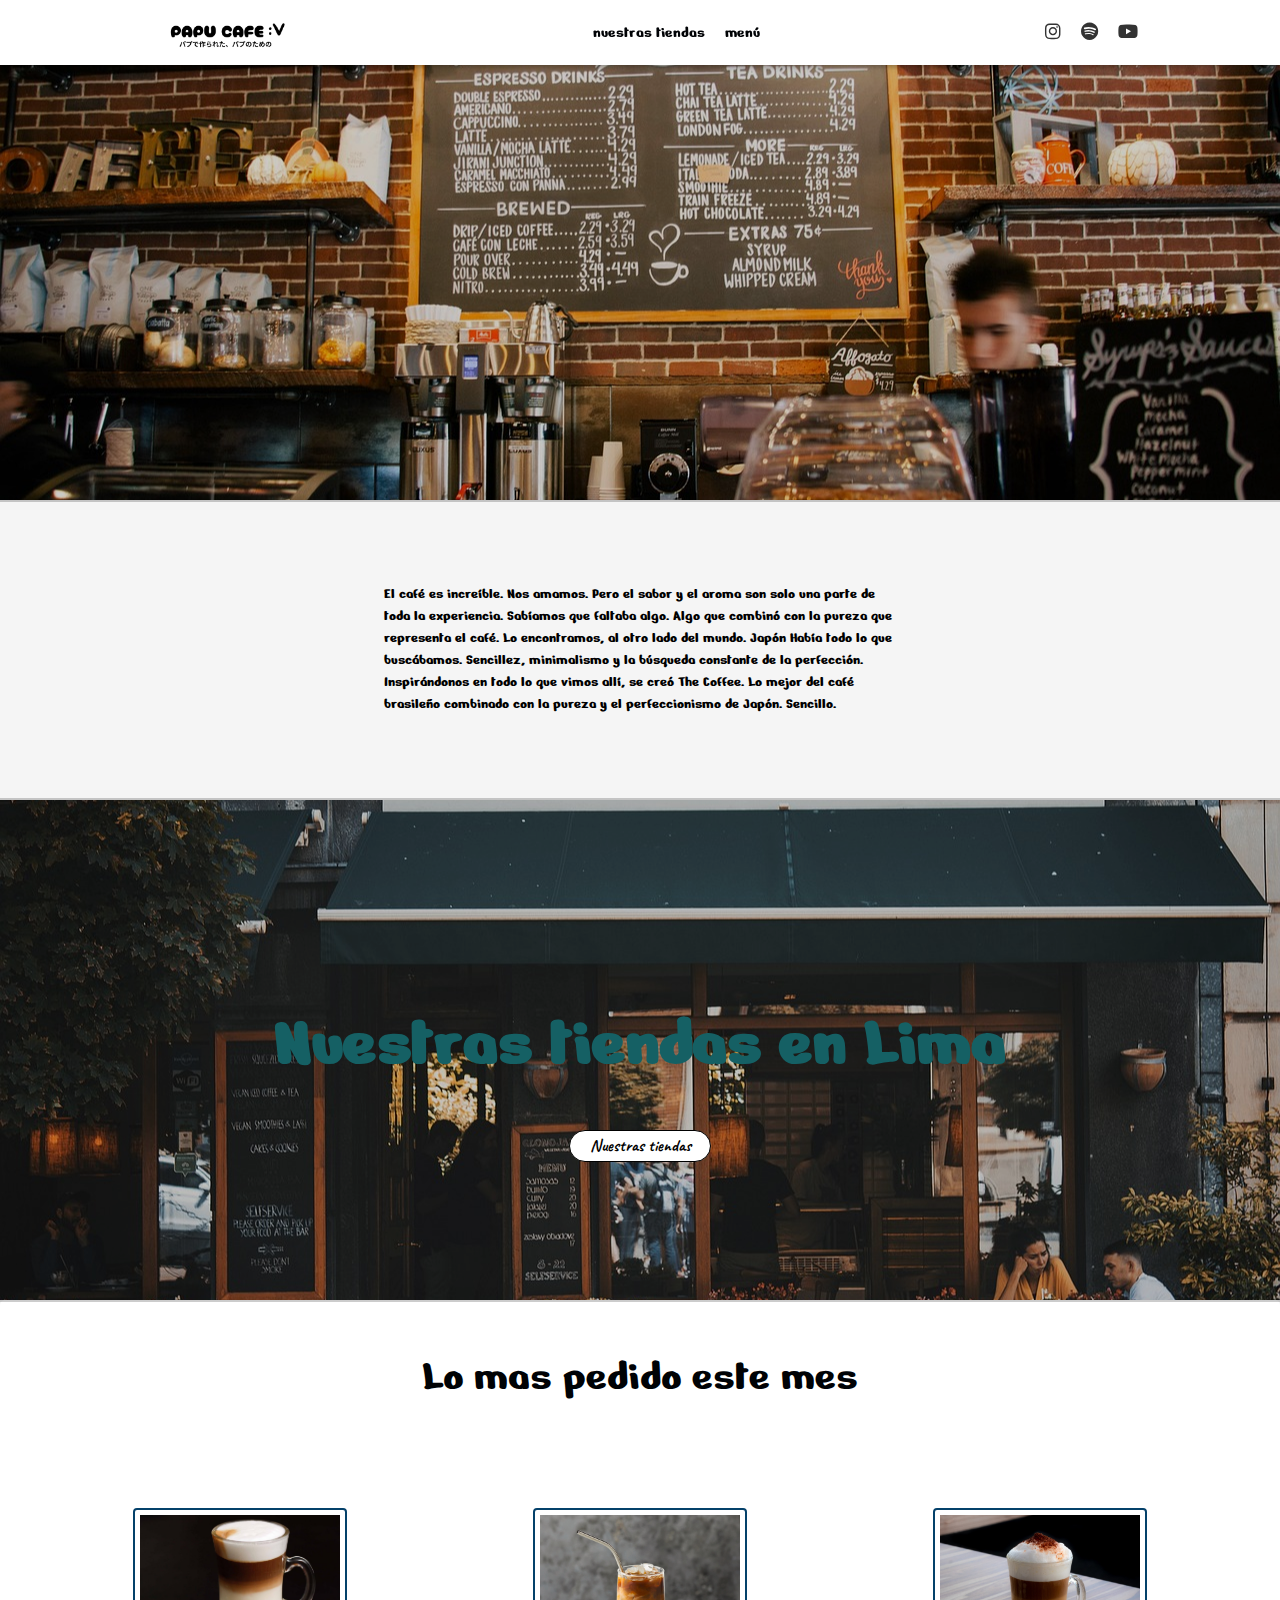
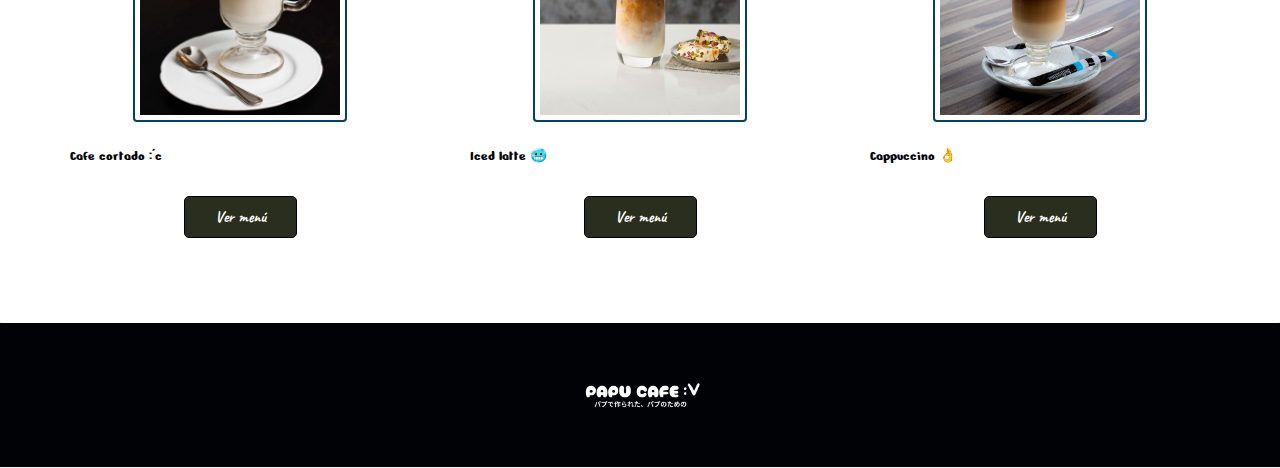
<file: index.html>
<!DOCTYPE html>
<html lang="en">
<head>
    <meta charset="UTF-8">
    <meta name="viewport" content="width=device-width, initial-scale=1.0">
    <title>PAPU CAFE :V</title>
    <link rel="stylesheet" href="css/index.css">
    <link rel="stylesheet" href="css/all.css">
    <link href="https://fonts.googleapis.com/css2?family=Caveat:wght@400..700&family=Londrina+Sketch&family=Nerko+One&family=Pacifico&display=swap" rel="stylesheet">
    <link rel="icon" type="image/png" href="imagen/dospuntosV.png" />
</head>
<body>
    <header>
      <div class="logo">
        <a href="index.html">
            <img src="imagen/papu_logo.png" alt="Tu Logotipo">
        </a>
    </div>
        <nav>
            <ul>
                <li><a href="index_03.html"></i>nuestras tiendas</a></li>
                <li><a href="index_02.html">menú</a></li>
                               
            </ul>
        </nav>
        <div class="iconos">
            <a href="https://www.instagram.com/?hl=es" target="_blank"><i class="fa-brands fa-instagram"></i></a>
            <a href="https://open.spotify.com/playlist/6SJxifEyrR3HuWF22O6WUC?si=e55-a5lMQN65uJ_T0eyupA&pi=JZy3ovWfQiCTk" target="_blank"><i class="fa-brands fa-spotify"></i></a>
            <a href="https://www.youtube.com/@LaRoroNetworkOficial" target="_blank"><i class="fa-brands fa-youtube"></i></a>
        </div>
    </header>
    <main>

        <section class="principal">
            <div class="contenidouno">                
        </section>
  

        <section class="banner">
            <div class="parrafo">
                <h5>El café es increíble. Nos amamos. Pero el sabor y el aroma son solo una parte de toda la experiencia. Sabíamos que faltaba algo. Algo que combinó con la pureza que representa el café. Lo encontramos, al otro lado del mundo. Japón Había todo lo que buscábamos. Sencillez, minimalismo y la búsqueda constante de la perfección. Inspirándonos en todo lo que vimos allí, se creó The Coffee. Lo mejor del café brasileño combinado con la pureza y el perfeccionismo de Japón. Sencillo.</h5>
              </div>
            </div>

        </section>

        <section class="wawa">
          <div class="contenidouno">
              <h1>Nuestras tiendas en Lima</h1>
              <div class="botones_1">
                <a href="index_03.html" class="buttones">Nuestras tiendas</a>
          </div>
      </section>
    




      <section class="galeria">
        <h1>Lo mas pedido este mes</h1>
      

        <div class="contenidotres">
          
          <div class="columna">
            <img src="imagen/cafe-cortado.jpg" alt="Imagen 1">
            <p>
              Cafe cortado :'c
            </p>
            <a href="index_02.html">
              Ver menú</a>
          </div>
    
          <div class="columna">
            <img src="imagen/iced_lated.jpeg" alt="Imagen 2">
            <p>
              Iced latte 🥶
            </p>
            <a href="index_02.html">
              Ver menú</a>
          </div>
   
          <div class="columna">
            <img src="imagen/cappuccino-3854326_1280.jpg" alt="Imagen 3">
            <p>
              Cappuccino 👌
            </p>
            <a href="index_02.html">
               Ver menú</a>
          </div>
          
      </div>
     </section>

    </main>

    <footer class="footer">
        <div class="filas">
          <img src="imagen/papu2.png" alt="">
        </div>
        
          </div>
        </div>
</body>
</html>
</file>
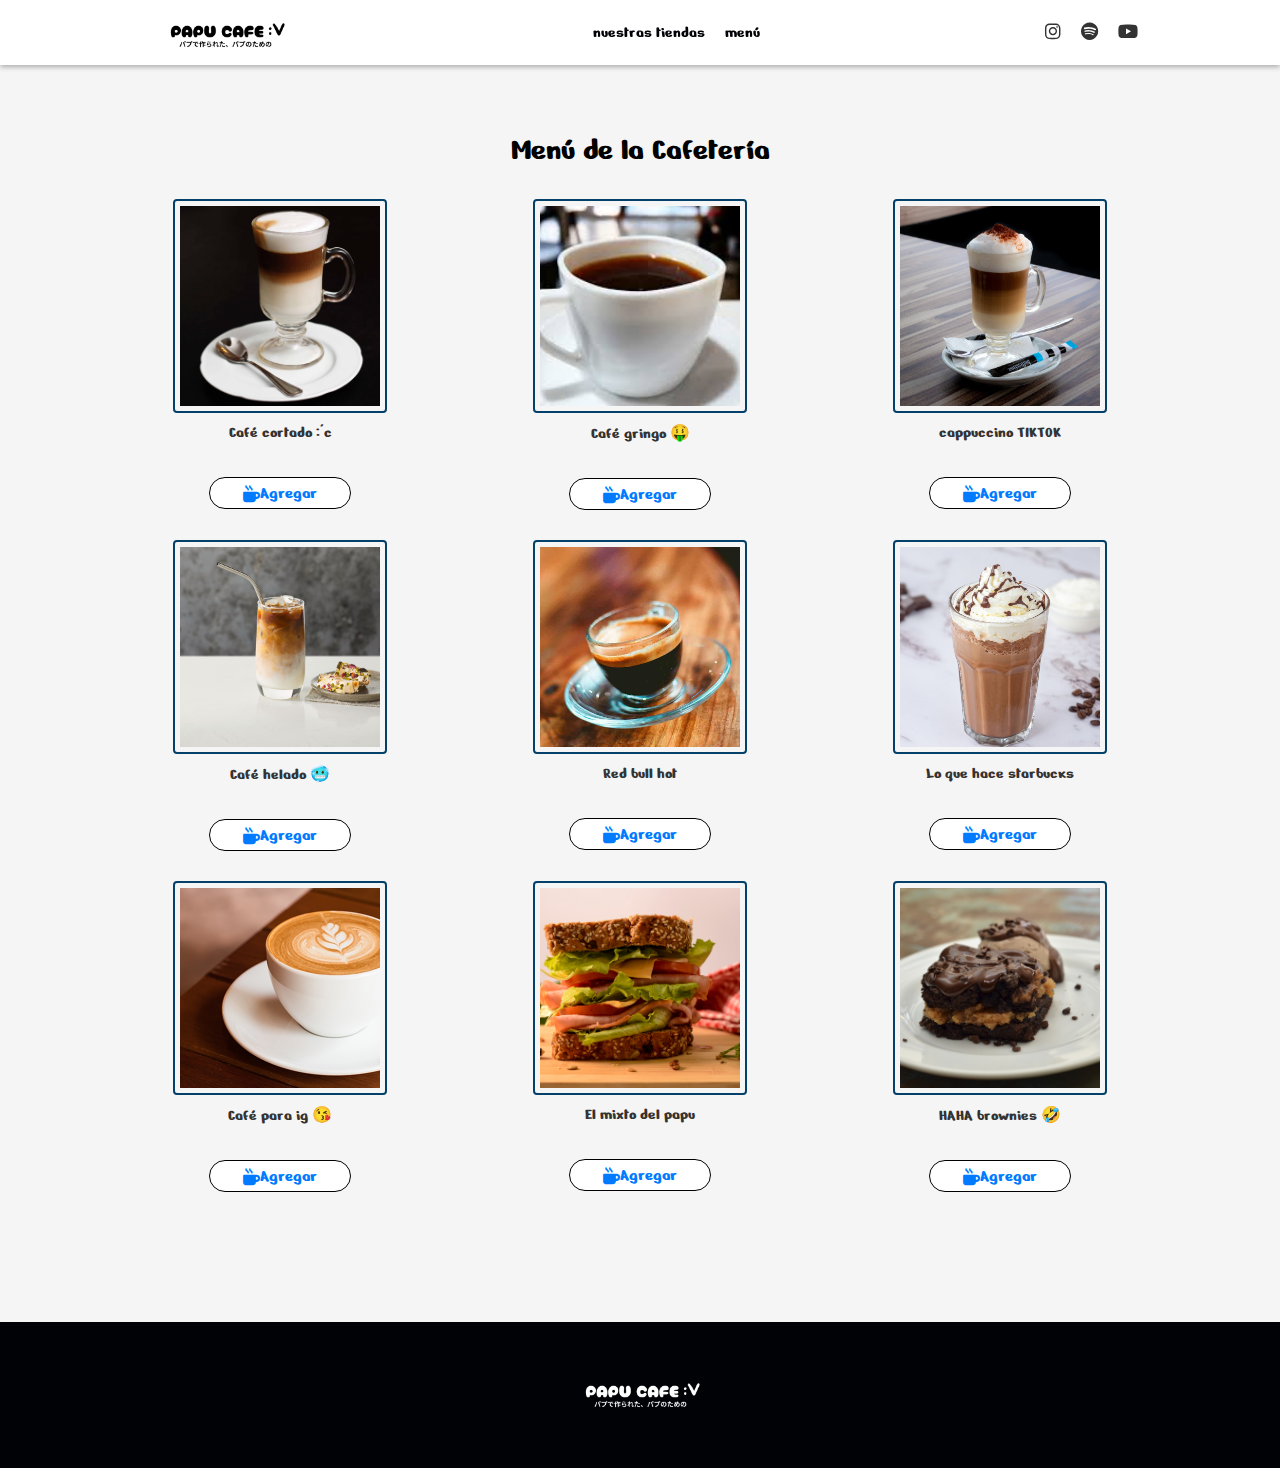
<file: index_02.html>
<!DOCTYPE html>
<html lang="en">
<head>
    <meta charset="UTF-8">
    <meta name="viewport" content="width=device-width, initial-scale=1.0">
    <title>Menú del papu :V</title>
    <link rel="stylesheet" href="css/index_02.css">
    <link rel="stylesheet" href="css/all.css">
    <link href="https://fonts.googleapis.com/css2?family=Caveat:wght@400..700&family=Londrina+Sketch&family=Nerko+One&family=Pacifico&display=swap" rel="stylesheet">
    <link rel="icon" type="image/png" href="imagen/dospuntosV.png" />
</head>
<body>
  <header>
    <div class="logo">
      <a href="index.html">
          <img src="imagen/papu_logo.png" alt="Tu Logotipo">
      </a>
  </div>
      <nav>
          <ul>
              <li><a href="index_03.html"></i>nuestras tiendas</a></li>
              <li><a href="index_02.html">menú</a></li>
                             
          </ul>
      </nav>
      <div class="iconos">
          <a href="https://www.instagram.com/?hl=es" target="_blank"><i class="fa-brands fa-instagram"></i></a>
          <a href="https://open.spotify.com/playlist/6SJxifEyrR3HuWF22O6WUC?si=e55-a5lMQN65uJ_T0eyupA&pi=JZy3ovWfQiCTk" target="_blank"><i class="fa-brands fa-spotify"></i></a>
          <a href="https://www.youtube.com/@LaRoroNetworkOficial" target="_blank"><i class="fa-brands fa-youtube"></i></a>
      </div>
  </header>  


    <main>
      <section class="menu-cafeteria">
        <h1>Menú de la Cafetería</h1>
        <div class="contenidotres">
            <!-- Columna 1 -->
            <div class="columna">
                <img src="imagen/cafe-cortado.jpg" alt="Café cortado">
                <p>Café cortado :'c</p>
                <div class="botones">
                <a href="enlace1.html" class="button"><i class="fa-solid fa-mug-hot"></i>Agregar</a>
              </div>
            </div>
            <!-- Columna 2 -->
            <div class="columna">
              <img src="imagen/americano.jpg" alt="Café cortado">
              <p>Café gringo 🤑</p>
              <div class="botones">
              <a href="enlace1.html" class="button"><i class="fa-solid fa-mug-hot"></i>Agregar</a>
            </div>
          </div>
            <!-- Columna 3 -->
            <div class="columna">
              <img src="imagen/cappuccino-3854326_1280.jpg" alt="Café cortado">
              <p>cappuccino TIKTOK</p>
              <div class="botones">
              <a href="enlace1.html" class="button"><i class="fa-solid fa-mug-hot"></i>Agregar</a>
            </div>
          </div>
          <!-- Columna 4 -->
          <div class="columna">
            <img src="imagen/iced_lated.jpeg" alt="Café cortado">
            <p>Café helado 🥶</p>
            <div class="botones">
            <a href="enlace1.html" class="button"><i class="fa-solid fa-mug-hot"></i>Agregar</a>
          </div>
        </div>
        <!-- Columna 5 -->
        <div class="columna">
          <img src="imagen/espresso.jpg" alt="Café cortado">
          <p>Red bull hot</p>
          <div class="botones">
          <a href="enlace1.html" class="button"><i class="fa-solid fa-mug-hot"></i>Agregar</a>
        </div>
      </div>
      <!-- Columna 6 -->
      <div class="columna">
        <img src="imagen/frappuccino.jpg" alt="Café cortado">
        <p>Lo que hace starbucks</p>
        <div class="botones">
        <a href="enlace1.html" class="button"><i class="fa-solid fa-mug-hot"></i>Agregar</a>
      </div>
    </div>
    <!-- Columna 7 -->
    <div class="columna">
      <img src="imagen/latte.jpg" alt="Café cortado">
      <p>Café para ig 😘</p>
      <div class="botones">
      <a href="enlace1.html" class="button"><i class="fa-solid fa-mug-hot"></i>Agregar</a>
    </div>
  </div>
  <!-- Columna 8 -->
    <div class="columna">
    <img src="imagen/sandwich-5707372_1280.jpg" alt="Café cortado">
    <p>El mixto del papu</p>
    <div class="botones">
    <a href="enlace1.html" class="button"><i class="fa-solid fa-mug-hot"></i>Agregar</a>
  </div>
</div>
<!-- Columna 9 -->
   <div class="columna">
  <img src="imagen/sweets-4367905_1280.jpg" alt="Café cortado">
  <p>HAHA brownies 🤣</p>
  <div class="botones">
  <a href="enlace1.html" class="button"><i class="fa-solid fa-mug-hot"></i>Agregar</a>
</div>
</div>
 </main>

 <!-- footer -->

        <footer class="footer">
          <div class="filas">
            <img src="imagen/papu2.png" alt="">
          </div>
    
</body>
</html>
</file>
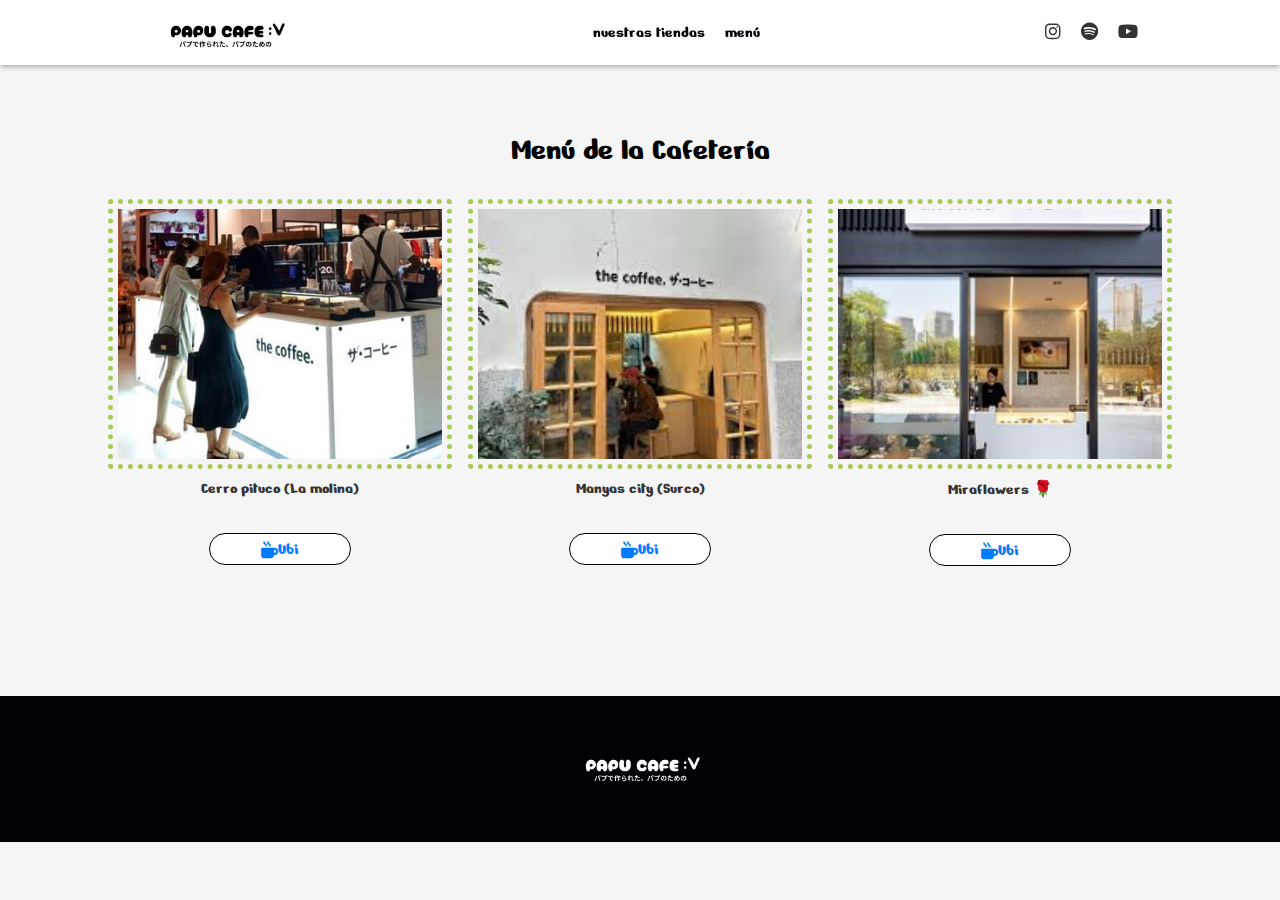
<file: index_03.html>
<!DOCTYPE html>
<html lang="en">
<head>
    <meta charset="UTF-8">
    <meta name="viewport" content="width=device-width, initial-scale=1.0">
    <title>Tiendas papus :V</title>
    <link rel="stylesheet" href="css/index_03.css">
    <link rel="stylesheet" href="css/all.css">
    <link href="https://fonts.googleapis.com/css2?family=Caveat:wght@400..700&family=Londrina+Sketch&family=Nerko+One&family=Pacifico&display=swap" rel="stylesheet">
    <link rel="icon" type="image/png" href="imagen/dospuntosV.png" />
</head>
<body>
  <header>
    <div class="logo">
      <a href="index.html">
          <img src="imagen/papu_logo.png" alt="Tu Logotipo">
      </a>
  </div>
      <nav>
          <ul>
              <li><a href="index_03.html"></i>nuestras tiendas</a></li>
              <li><a href="index_02.html">menú</a></li>
                             
          </ul>
      </nav>
      <div class="iconos">
          <a href="https://www.instagram.com/?hl=es" target="_blank"><i class="fa-brands fa-instagram"></i></a>
          <a href="https://open.spotify.com/playlist/6SJxifEyrR3HuWF22O6WUC?si=e55-a5lMQN65uJ_T0eyupA&pi=JZy3ovWfQiCTk" target="_blank"><i class="fa-brands fa-spotify"></i></a>
          <a href="https://www.youtube.com/@LaRoroNetworkOficial" target="_blank"><i class="fa-brands fa-youtube"></i></a>
      </div>
  </header>  


    <main>
      <section class="menu-cafeteria">
        <h1>Menú de la Cafetería</h1>
        <div class="contenidotres">
            <!-- Columna 1 -->
            <div class="columna">
                <img src="imagen/san isidro.jpg" alt="Café cortado">
                <p>Cerro pituco (La molina)</p>
                <div class="botones">
                <a href="enlace1.html" class="button"><i class="fa-solid fa-mug-hot"></i>Ubi</a>
              </div>
            </div>
            <!-- Columna 2 -->
            <div class="columna">
              <img src="imagen/surco.jpg"Café cortado">
              <p>Manyas city (Surco)</p>
              <div class="botones">
              <a href="enlace1.html" class="button"><i class="fa-solid fa-mug-hot"></i>Ubi</a>
            </div>
          </div>
            <!-- Columna 3 -->
            <div class="columna">
              <img src="imagen/miraflores.jpg" alt="Café cortado">
              <p>Miraflawers 🌹</p>
              <div class="botones">
              <a href="enlace1.html" class="button"><i class="fa-solid fa-mug-hot"></i>Ubi</a>
            </div>
          </div>
 </main>

 <!-- footer -->

        <footer class="footer">
          <div class="filas">
            <img src="imagen/papu2.png" alt="">
          </div>
    
</body>
</html>
</file>
<file: css/index.css>
*{
    margin: 0;
    padding: 0;
}

header {
    display: flex;
    justify-content: space-around;
    align-items: center;
    background-color: #FFFFFF;
    box-shadow: 0px 2px 5px rgba(0, 0, 0, 0.3);
    position: fixed;
    top: 0;
    width: 100%;
    height: 65px;
    z-index: 999;
}

nav ul {
    font-family: "Nerko One", cursive;
  font-weight: 400;
  font-style: normal;
    display: flex;
    list-style: none;
    margin: 0;
    padding: 0;
}

nav li {
    margin: 0 10px;
    
}

nav li a{
    color: #000205;
    text-decoration: none;
}

nav li a:hover{
    text-decoration: underline;
}


.logo{
    padding: 0 15px;
}
.logo img{
    width: 155px;
    height: auto;
}

.iconos {
    display: flex;
    
}

.iconos a {
    margin: 0 10px;
    color: #333;
    font-size: 18px;
}
.iconos a:hover {
    transform: scale(1.2); 
    transition: transform 0.3s; 
}


.banner {
    background-size: cover;
    background-position: center;
    height: 300px; 
    display: flex;
    align-items: center;
    justify-content: center;
}

.botones {
  display: flex;
  justify-content:center;
  margin-top: 15px;

}

.button {
  font-weight: 700;
    font-size: 17px;
    line-height: 24px;
    min-width: 110px;
    height: 30px;
    display: inline-flex;
    align-items: center;
    justify-content: center;
    border: 1px solid #000;
    color: #000;
    background: #fff;
    transition: all .25s ease-in-out;
    margin-top: 30px;
    border-radius: 20px;
    text-decoration: none;
    cursor: pointer;
    padding: 0 15px;
    font-family: "Caveat", cursive;
  font-optical-sizing: auto;
  font-weight: 700;
  font-style: normal
}

.button:hover {
  background-color: #000;
  color: #FFFFFF;
  padding: 0 15px;
  text-align: center;
  text-decoration: none;
  border-radius: 20px;
  font-size: 17px;
  margin: 0 30px;
}


.parrafo {
    color: #000;
    font-size: .8rem;
    line-height: 1.6rem;
    font-weight: 300;
}

.parrafo h5{
    max-width: 40vw;
    display: inline-block;
    text-align: left;
    font-size: 15px;
    line-height: 22px;
    font-family: "Nerko One", cursive;
  font-weight: 400;
  font-style: normal;
}


.principal {
  background-image: url('../imagen/cafe-1869656_1280.jpg');
  background-size: cover;
  background-position: center;
  height: 500px;
  display: flex;
  align-items: center;
  justify-content: center;
}



.wawa {
  background-image: url('../imagen/street-cafe-4472312_1280.jpg');
  background-size: cover;
  background-position: center;
  height: 500px; 
  display: flex;
  align-items: center;
  justify-content: center;
  font-family: "Nerko One", cursive;
  font-weight: 400;
  font-style: normal;
 font-size: 35px;
}


.botones_1 {
  display: flex;
  justify-content:center;
  margin-top: 15px;

}

.buttones {
  font-weight: 700;
    font-size: 17px;
    line-height: 24px;
    min-width: 110px;
    height: 30px;
    display: inline-flex;
    align-items: center;
    justify-content: center;
    border: 1px solid #000;
    color: #000;
    background: #fff;
    transition: all .25s ease-in-out;
    margin-top: 30px;
    border-radius: 20px;
    text-decoration: none;
    cursor: pointer;
    padding: 0 15px;
    font-family: "Caveat", cursive;
  font-optical-sizing: auto;
  font-weight: 700;
  font-style: normal
}

.buttones:hover {
  background-color: #82AC9F;
  color: #FFFFFF;
  padding: 0 15px;
  text-align: center;
  text-decoration: none;
  border-radius: 20px;
  font-size: 17px;
  margin: 0 30px;
}

.contenidouno {
  width: 100%;
  height: 500px;
  text-align: center;
  color: #156064;
  padding: 2px;
  background: rgba(0, 0, 0, 0.2);
}

.contenidouno h1{
  margin-top: 200px;
  margin-bottom: 15px;
}

.contenidouno h2{
  margin-bottom: 15px;
}

.contenidouno p{
  margin-bottom: 30px;
}


  .galeria {
    background-color: #FFFFFF;
    padding: 50px 0;
    border-radius: 5px;
   
    }

  .galeria h1 {
    text-align: center;
    font-size: 44px;
    margin-bottom: 20px;
    color: #000205;
    font-family: "Nerko One", cursive;
  font-weight: 400;
  font-style: normal;
  }

  .galeria p {
    color: #000205;
    text-align: center;
    font-size: 14px;
    line-height:5px ;
    margin-bottom: 10px;
    font-family: "Nerko One", cursive;
  font-weight: 400;
  font-style: normal
  }

  .contenidotres {
    max-width: 1200px;
    height: 450px;
    margin: 0 auto;
    display: flex;
    align-items: center;
    justify-content:space-around;
  }

  .contenidotres .columna {
    flex: 1;
    margin-top: 50px;
    padding: 30px;
    text-align: center;
  }

  .contenidotres .columna img {
    max-width: 100%;
    border: 2px solid #04416a;
    padding: 5px;
    border-radius: 4px;
    width: 200px; 
    height: 200px; 
    object-fit: cover;
    transition: transform 0.3  
  }
  .columna img:hover {
    transform:scale(1.1)
  }

  .contenidotres .columna p {
    margin-top: 20px;
    text-align: justify;
    line-height: 20px;
    align-items: center;
  }

  

  .contenidotres .columna a {
    display: inline-block;
    padding: 10px 30px;
    background-color: #292E1E;
    color: #fff;
    text-decoration: none;
    border: 1px solid #000000;
    border-radius: 5px;
    margin-top: 20px;
    font-family: "Caveat", cursive;
  font-optical-sizing: auto;
  font-weight: 700;
  font-style: normal
  }

  .contenidotres .columna a:hover {
    background-color: #9649CB;
    font-family: "Caveat", cursive;
  font-optical-sizing: auto;
  font-weight: 700;
  font-style: normal
  }


  .footer {
    background-color: #000205;
    color: #fff;
    padding: 12px;
    display: flex;
    justify-content: space-around;
    align-items: center;
    height: 120px
  }
  
  .filas{
    display: flex;
    align-items: center;
    justify-content: center;
    margin-bottom: 10px;
  }
  
    
  .footer img{
    width: 155px;
    height: auto;
  }

  body {
    font-family: Arial, sans-serif;
    margin: 0;
    padding: 0;
    text-align: center;
    background-color: #f5f5f5;
  }
</file>
<file: css/index_02.css>
body {
  font-family: Arial, sans-serif;
  margin: 0;
  padding: 0;
  text-align: center;
  background-color: #f5f5f5;
}

header {
  display: flex;
  justify-content: space-around;
  align-items: center;
  background-color: #FFFFFF;
  box-shadow: 0px 2px 5px rgba(0, 0, 0, 0.3);
  position: fixed;
  top: 0;
  width: 100%;
  height: 65px;
  z-index: 999;
}

nav ul {
  font-family: "Nerko One", cursive;
font-weight: 400;
font-style: normal;
  display: flex;
  list-style: none;
  margin: 0;
  padding: 0;
}

nav li {
  margin: 0 10px;
  
}

nav li a{
  color: #000205;
  text-decoration: none;
}

nav li a:hover{
  text-decoration: underline;
}


.logo{
  padding: 0 15px;
}
.logo img{
  width: 155px;
  height: auto;
}

.iconos {
  display: flex;
  
}

.iconos a {
  margin: 0 10px;
  color: #333;
  font-size: 18px;
}
.iconos a:hover {
  transform: scale(1.2); 
  transition: transform 0.3s; 
}

/*aqui comienza el menú*/

.menu-cafeteria {
  padding: 100px;
}
.menu-cafeteria h1{
  padding: 30px;
  font-family: "Nerko One", cursive;
  font-weight: 400;
  font-style: normal;
}
.contenidotres {
  display: flex;
  justify-content: space-around;
  flex-wrap: wrap;
}

.columna {
  display: flex;
  flex-direction: column;
  align-items: center;
  width: 30%;
  margin-bottom: 20px;
}

.columna img {
  max-width: 100%;
    border: 2px solid #04416a;
    padding: 5px;
    border-radius: 4px;
    width: 200px; 
    height: 200px; 
    object-fit: cover;
    transition: transform 0.3 
}

.columna img:hover {
  transform: scale(1.1); /* Agranda la imagen un 10% */
}

.columna p, .columna a {
  margin: 10px 0;
  text-align: center;
  color: #333;
  text-decoration: none;
  font-family: "Nerko One", cursive;
  font-weight: 400;
  font-style: normal;
}

.columna a {
  color: #007bff;
}

.columna a:hover {
  color: #0056b3;
  text-decoration: underline;
}

.botones {
  display: flex;
  justify-content:center;
  margin-top: 15px;

}

.button {
  font-weight: 700;
    font-size: 17px;
    line-height: 24px;
    min-width: 110px;
    height: 30px;
    display: inline-flex;
    align-items: center;
    justify-content: center;
    border: 1px solid #000;
    color: #000;
    background: #fff;
    transition: all .25s ease-in-out;
    margin-top: 30px;
    border-radius: 20px;
    text-decoration: none;
    cursor: pointer;
    padding: 0 15px;
    font-family: "Caveat", cursive;
  font-optical-sizing: auto;
  font-weight: 700;
  font-style: normal
}

.button:hover {
  background-color: #FCEADE;
  color: #FFFFFF;
  padding: 0 15px;
  text-align: center;
  text-decoration: none;
  border-radius: 20px;
  font-size: 17px;
  margin: 0 30px;
}



/*aquie es el fotter*/

.footer {
  background-color: #000205;
  color: #fff;
  padding: 13px;
  display: flex;
  justify-content: space-around;
  align-items: center;
  height: 120px
}

.filas{
  display: flex;
  align-items: center;
  justify-content: center;
  margin-bottom: 10px;
}

  
.footer img{
  width: 155px;
  height: auto;
}

*{
  margin: 0;
  padding: 0;
}
</file>
<file: css/index_03.css>
body {
  font-family: Arial, sans-serif;
  margin: 0;
  padding: 0;
  text-align: center;
  background-color: #f5f5f5;
}

header {
  display: flex;
  justify-content: space-around;
  align-items: center;
  background-color: #FFFFFF;
  box-shadow: 0px 2px 5px rgba(0, 0, 0, 0.3);
  position: fixed;
  top: 0;
  width: 100%;
  height: 65px;
  z-index: 999;
}

nav ul {
  font-family: "Nerko One", cursive;
font-weight: 400;
font-style: normal;
  display: flex;
  list-style: none;
  margin: 0;
  padding: 0;
}

nav li {
  margin: 0 10px;
  
}

nav li a{
  color: #000205;
  text-decoration: none;
}

nav li a:hover{
  text-decoration: underline;
}


.logo{
  padding: 0 15px;
}
.logo img{
  width: 155px;
  height: auto;
}

.iconos {
  display: flex;
  
}

.iconos a {
  margin: 0 10px;
  color: #333;
  font-size: 18px;
}
.iconos a:hover {
  transform: scale(1.2); 
  transition: transform 0.3s; 
}

/*aqui comienza el menú*/

.menu-cafeteria {
  padding: 100px;
}
.menu-cafeteria h1{
  padding: 30px;
  font-family: "Nerko One", cursive;
  font-weight: 400;
  font-style: normal;
}
.contenidotres {
  display: flex;
  justify-content: space-around;
  flex-wrap: wrap;
}

.columna {
  display: flex;
  flex-direction: column;
  align-items: center;
  width: 30%;
  margin-bottom: 20px;
}

.columna img {
  max-width: 100%;
    border: 5px dotted #A7C957;
    padding: 5px;
    border-radius: 4px;
    width: 350px; 
    height: 250px; 
    object-fit: cover;
    transition: transform 0.3 
}

.columna img:hover {
  transform: scale(1.1); /* Agranda la imagen un 10% */
}

.columna p, .columna a {
  margin: 10px 0;
  text-align: center;
  color: #333;
  text-decoration: none;
  font-family: "Nerko One", cursive;
  font-weight: 400;
  font-style: normal;
}

.columna a {
  color: #007bff;
}

.columna a:hover {
  color: #0056b3;
  text-decoration: underline;
}

.botones {
  display: flex;
  justify-content:center;
  margin-top: 15px;

}

.button {
  font-weight: 700;
    font-size: 17px;
    line-height: 24px;
    min-width: 110px;
    height: 30px;
    display: inline-flex;
    align-items: center;
    justify-content: center;
    border: 1px solid #000;
    color: #000;
    background: #fff;
    transition: all .25s ease-in-out;
    margin-top: 30px;
    border-radius: 20px;
    text-decoration: none;
    cursor: pointer;
    padding: 0 15px;
    font-family: "Caveat", cursive;
  font-optical-sizing: auto;
  font-weight: 700;
  font-style: normal
}

.button:hover {
  background-color: #FCEADE;
  color: #FFFFFF;
  padding: 0 15px;
  text-align: center;
  text-decoration: none;
  border-radius: 20px;
  font-size: 17px;
  margin: 0 30px;
}



/*aquie es el fotter*/

.footer {
  background-color: #000205;
  color: #fff;
  padding: 13px;
  display: flex;
  justify-content: space-around;
  align-items: center;
  height: 120px
}

.filas{
  display: flex;
  align-items: center;
  justify-content: center;
  margin-bottom: 10px;
}

  
.footer img{
  width: 155px;
  height: auto;
}

*{
  margin: 0;
  padding: 0;
}
</file>
